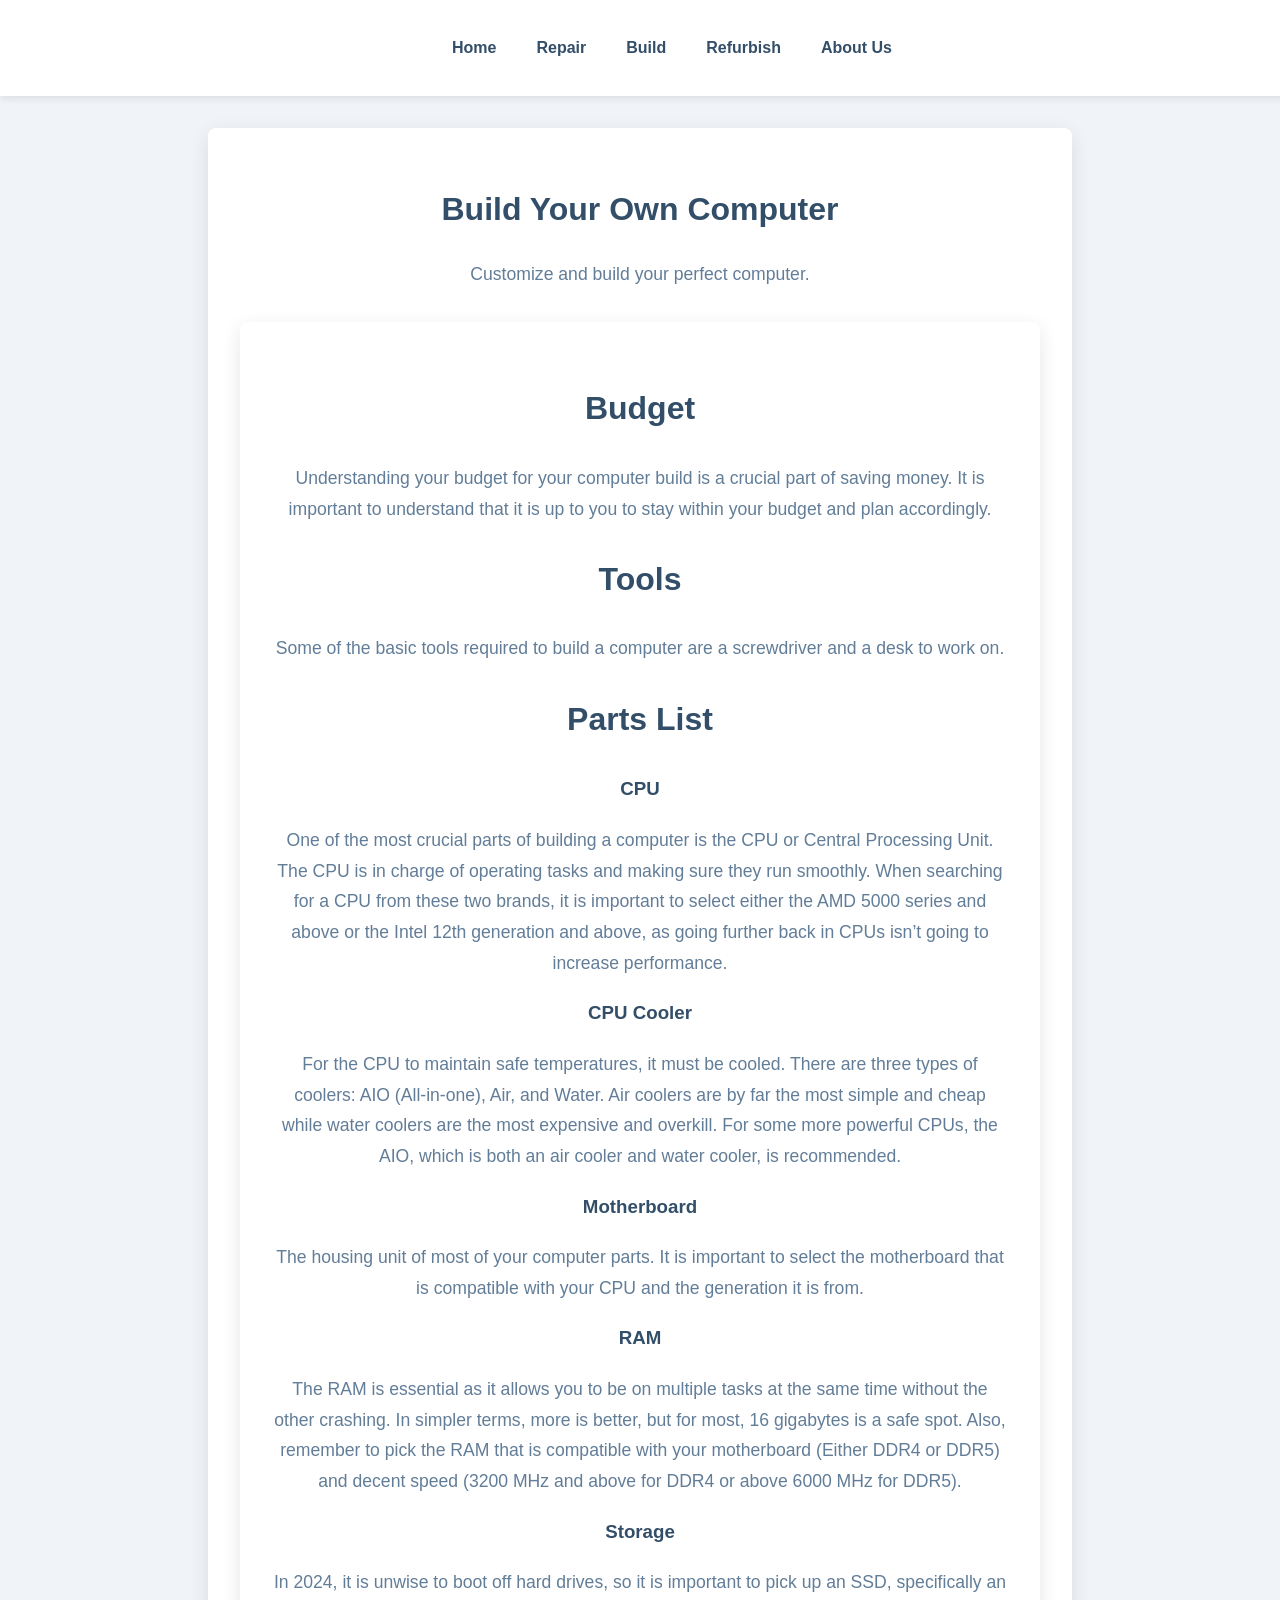
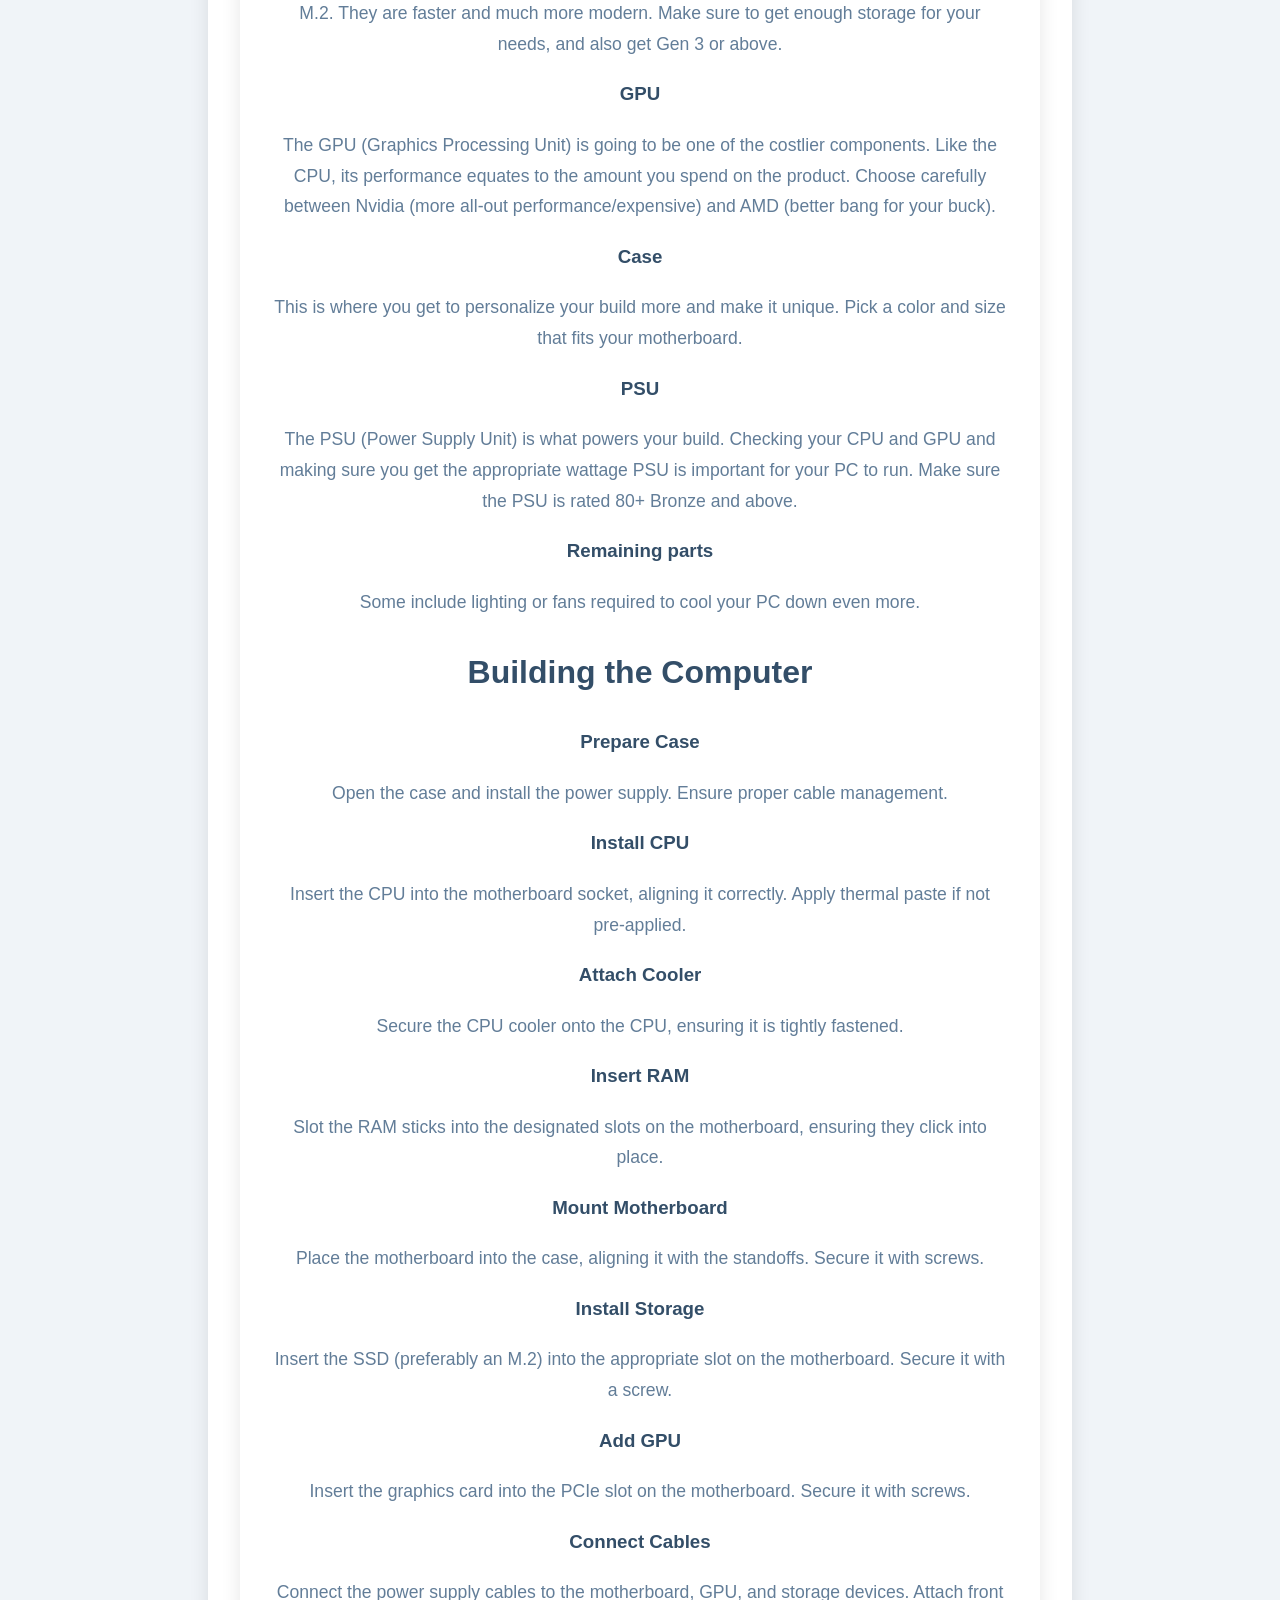
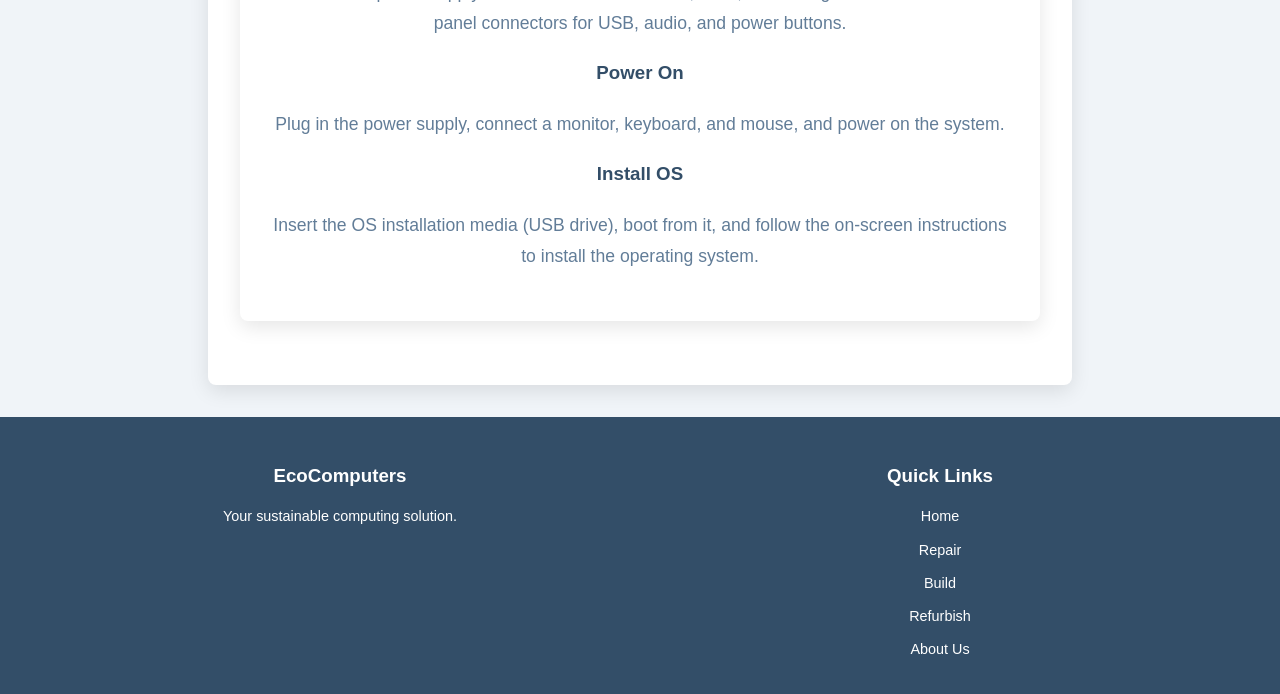
<file: build.html>
<!DOCTYPE html>
<html lang="en">
<head>
  <meta charset="UTF-8">
  <meta name="viewport" content="width=device-width, initial-scale=1.0">
  <title>Build Your Own Computer - EcoComputers</title>
  <link rel="stylesheet" href="styles.css">
</head>
<body>
  <header>
    <nav>
      <ul>
        <li><a href="index.html">Home</a></li>
        <li><a href="repair.html">Repair</a></li>
        <li><a href="build.html">Build</a></li>
        <li><a href="refurbish.html">Refurbish</a></li>
        <li><a href="about.html">About Us</a></li>
      </ul>
    </nav>
  </header>
  <main class="main-content">
    <h1>Build Your Own Computer</h1>
    <p>Customize and build your perfect computer.</p>
    
    <section class="description">
      <h2>Budget</h2>
      <p>Understanding your budget for your computer build is a crucial part of saving money. It is important to understand that it is up to you to stay within your budget and plan accordingly.</p>
      
      <h2>Tools</h2>
      <p>Some of the basic tools required to build a computer are a screwdriver and a desk to work on.</p>
      
      <h2>Parts List</h2>
      <h3>CPU</h3>
      <p>One of the most crucial parts of building a computer is the CPU or Central Processing Unit. The CPU is in charge of operating tasks and making sure they run smoothly. When searching for a CPU from these two brands, it is important to select either the AMD 5000 series and above or the Intel 12th generation and above, as going further back in CPUs isn’t going to increase performance.</p>
      
      <h3>CPU Cooler</h3>
      <p>For the CPU to maintain safe temperatures, it must be cooled. There are three types of coolers: AIO (All-in-one), Air, and Water. Air coolers are by far the most simple and cheap while water coolers are the most expensive and overkill. For some more powerful CPUs, the AIO, which is both an air cooler and water cooler, is recommended.</p>
      
      <h3>Motherboard</h3>
      <p>The housing unit of most of your computer parts. It is important to select the motherboard that is compatible with your CPU and the generation it is from.</p>
      
      <h3>RAM</h3>
      <p>The RAM is essential as it allows you to be on multiple tasks at the same time without the other crashing. In simpler terms, more is better, but for most, 16 gigabytes is a safe spot. Also, remember to pick the RAM that is compatible with your motherboard (Either DDR4 or DDR5) and decent speed (3200 MHz and above for DDR4 or above 6000 MHz for DDR5).</p>
      
      <h3>Storage</h3>
      <p>In 2024, it is unwise to boot off hard drives, so it is important to pick up an SSD, specifically an M.2. They are faster and much more modern. Make sure to get enough storage for your needs, and also get Gen 3 or above.</p>
      
      <h3>GPU</h3>
      <p>The GPU (Graphics Processing Unit) is going to be one of the costlier components. Like the CPU, its performance equates to the amount you spend on the product. Choose carefully between Nvidia (more all-out performance/expensive) and AMD (better bang for your buck).</p>
      
      <h3>Case</h3>
      <p>This is where you get to personalize your build more and make it unique. Pick a color and size that fits your motherboard.</p>
      
      <h3>PSU</h3>
      <p>The PSU (Power Supply Unit) is what powers your build. Checking your CPU and GPU and making sure you get the appropriate wattage PSU is important for your PC to run. Make sure the PSU is rated 80+ Bronze and above.</p>
      
      <h3>Remaining parts</h3>
      <p>Some include lighting or fans required to cool your PC down even more.</p>
      
      <h2>Building the Computer</h2>
      <h3>Prepare Case</h3>
      <p>Open the case and install the power supply. Ensure proper cable management.</p>
      
      <h3>Install CPU</h3>
      <p>Insert the CPU into the motherboard socket, aligning it correctly. Apply thermal paste if not pre-applied.</p>
      
      <h3>Attach Cooler</h3>
      <p>Secure the CPU cooler onto the CPU, ensuring it is tightly fastened.</p>
      
      <h3>Insert RAM</h3>
      <p>Slot the RAM sticks into the designated slots on the motherboard, ensuring they click into place.</p>
      
      <h3>Mount Motherboard</h3>
      <p>Place the motherboard into the case, aligning it with the standoffs. Secure it with screws.</p>
      
      <h3>Install Storage</h3>
      <p>Insert the SSD (preferably an M.2) into the appropriate slot on the motherboard. Secure it with a screw.</p>
      
      <h3>Add GPU</h3>
      <p>Insert the graphics card into the PCIe slot on the motherboard. Secure it with screws.</p>
      
      <h3>Connect Cables</h3>
      <p>Connect the power supply cables to the motherboard, GPU, and storage devices. Attach front panel connectors for USB, audio, and power buttons.</p>
      
      <h3>Power On</h3>
      <p>Plug in the power supply, connect a monitor, keyboard, and mouse, and power on the system.</p>
      
      <h3>Install OS</h3>
      <p>Insert the OS installation media (USB drive), boot from it, and follow the on-screen instructions to install the operating system.</p>
    </section>
  </main>
  <footer>
    <div class="footer-content">
      <div class="footer-section about">
        <h3>EcoComputers</h3>
        <p>Your sustainable computing solution.</p>
      </div>
      <div class="footer-section links">
        <h3>Quick Links</h3>
        <ul>
          <li><a href="index.html">Home</a></li>
          <li><a href="repair.html">Repair</a></li>
          <li><a href="build.html">Build</a></li>
          <li><a href="refurbish.html">Refurbish</a></li>
          <li><a href="about.html">About Us</a></li>
        </ul>
      </div>
    </div>
  </footer>
</body>
</html>
</file>
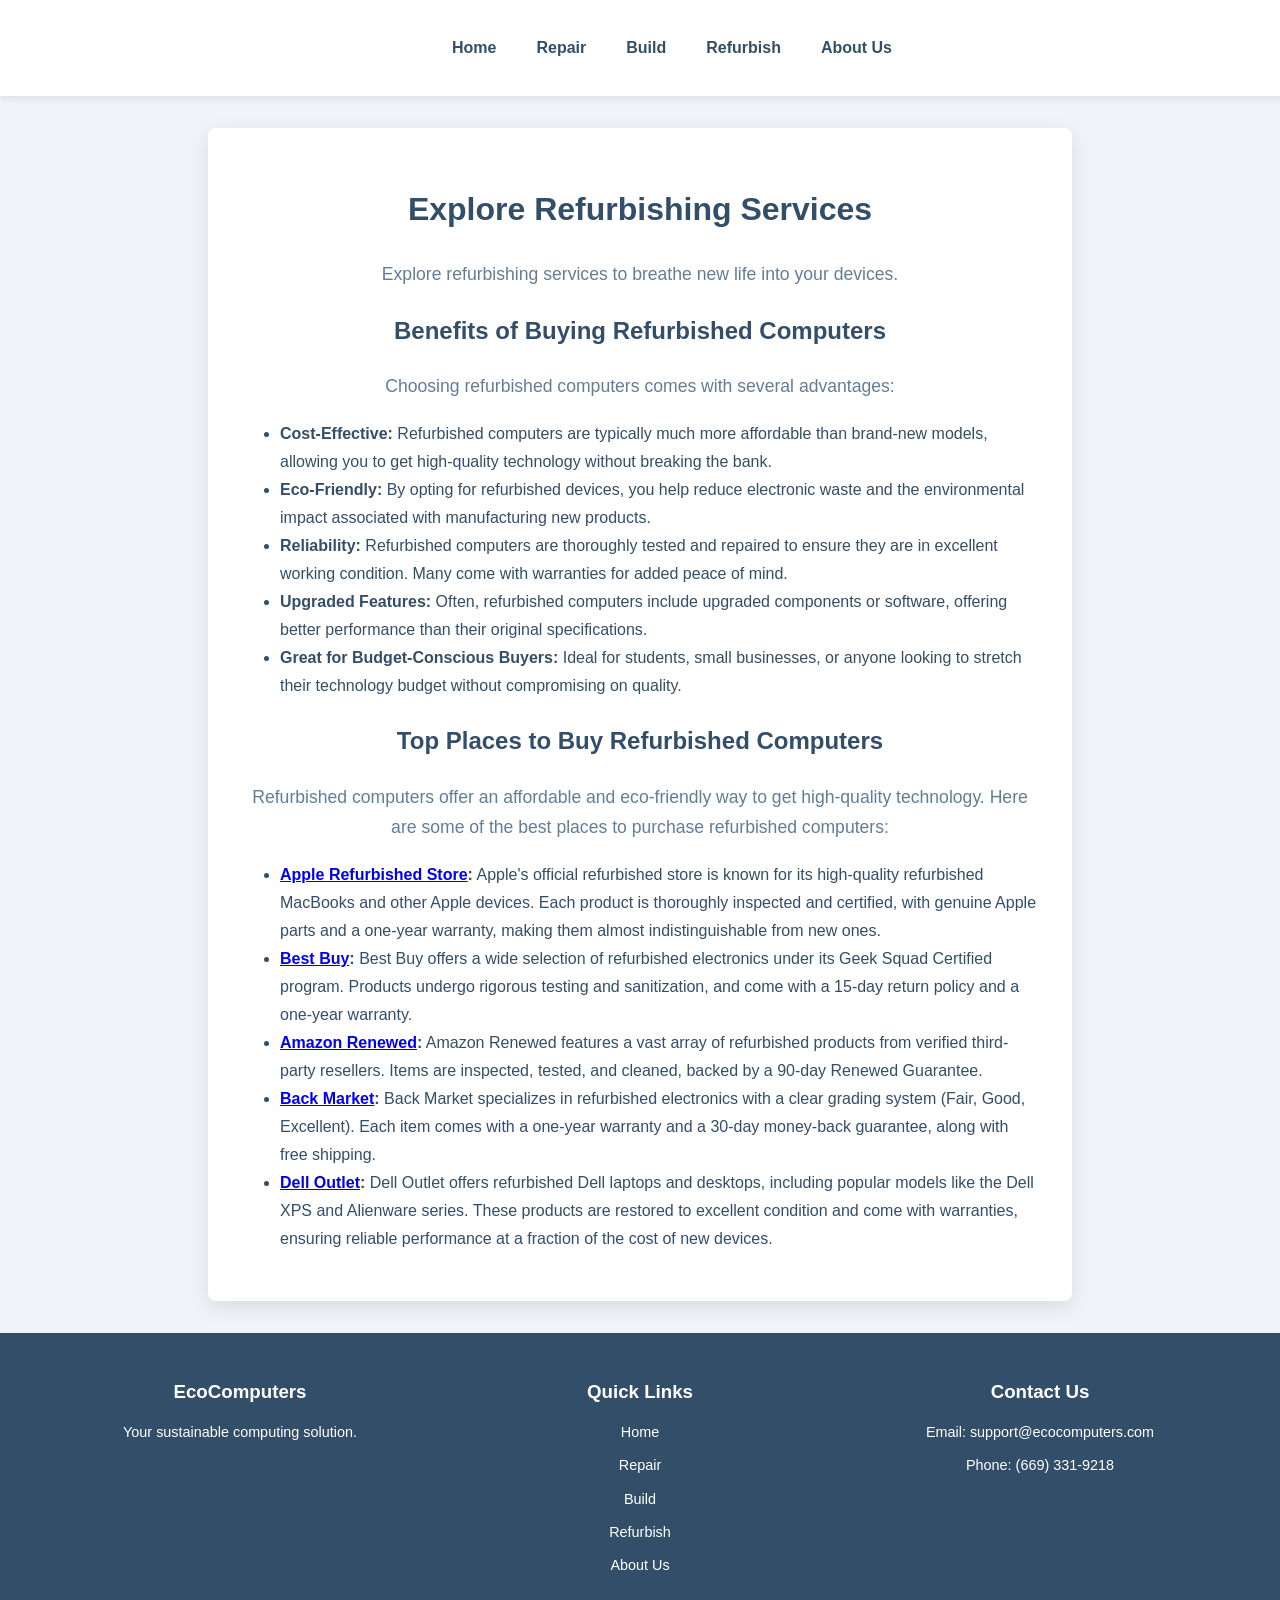
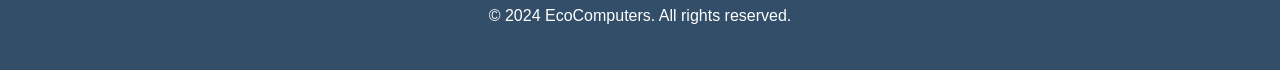
<file: refurbish.html>
<!DOCTYPE html>
<html lang="en">
<head>
  <meta charset="UTF-8">
  <meta name="viewport" content="width=device-width, initial-scale=1.0">
  <title>Refurbishing Services - EcoComputers</title>
  <link rel="stylesheet" href="styles.css">
</head>
<body>
  <header>
    <nav>
      <ul>
        <li><a href="index.html">Home</a></li>
        <li><a href="repair.html">Repair</a></li>
        <li><a href="build.html">Build</a></li>
        <li><a href="refurbish.html">Refurbish</a></li>
        <li><a href="about.html">About Us</a></li>
      </ul>
    </nav>
  </header>
  <main class="main-content">
    <h1>Explore Refurbishing Services</h1>
    <p>Explore refurbishing services to breathe new life into your devices.</p>
    <section class="benefits">
      <h2>Benefits of Buying Refurbished Computers</h2>
      <p>Choosing refurbished computers comes with several advantages:</p>
      <ul style="text-align: left; margin-left: auto; margin-right: auto; width: fit-content;">
        <li><strong>Cost-Effective:</strong> Refurbished computers are typically much more affordable than brand-new models, allowing you to get high-quality technology without breaking the bank.</li>
        <li><strong>Eco-Friendly:</strong> By opting for refurbished devices, you help reduce electronic waste and the environmental impact associated with manufacturing new products.</li>
        <li><strong>Reliability:</strong> Refurbished computers are thoroughly tested and repaired to ensure they are in excellent working condition. Many come with warranties for added peace of mind.</li>
        <li><strong>Upgraded Features:</strong> Often, refurbished computers include upgraded components or software, offering better performance than their original specifications.</li>
        <li><strong>Great for Budget-Conscious Buyers:</strong> Ideal for students, small businesses, or anyone looking to stretch their technology budget without compromising on quality.</li>
      </ul>
    </section>
    <section class="refurbished-computers">
      <h2>Top Places to Buy Refurbished Computers</h2>
      <p>Refurbished computers offer an affordable and eco-friendly way to get high-quality technology. Here are some of the best places to purchase refurbished computers:</p>
      <ul style="text-align: left; margin-left: auto; margin-right: auto; width: fit-content;">
        <li><strong><a href="https://www.apple.com/shop/refurbished" target="_blank">Apple Refurbished Store</a>:</strong> Apple's official refurbished store is known for its high-quality refurbished MacBooks and other Apple devices. Each product is thoroughly inspected and certified, with genuine Apple parts and a one-year warranty, making them almost indistinguishable from new ones.</li>
        <li><strong><a href="https://www.bestbuy.com/site/services/geek-squad/pcmcat138100050018.c?id=pcmcat138100050018" target="_blank">Best Buy</a>:</strong> Best Buy offers a wide selection of refurbished electronics under its Geek Squad Certified program. Products undergo rigorous testing and sanitization, and come with a 15-day return policy and a one-year warranty.</li>
        <li><strong><a href="https://www.amazon.com/renewed" target="_blank">Amazon Renewed</a>:</strong> Amazon Renewed features a vast array of refurbished products from verified third-party resellers. Items are inspected, tested, and cleaned, backed by a 90-day Renewed Guarantee.</li>
        <li><strong><a href="https://www.backmarket.com" target="_blank">Back Market</a>:</strong> Back Market specializes in refurbished electronics with a clear grading system (Fair, Good, Excellent). Each item comes with a one-year warranty and a 30-day money-back guarantee, along with free shipping.</li>
        <li><strong><a href="https://www.dell.com/en-us/outlet" target="_blank">Dell Outlet</a>:</strong> Dell Outlet offers refurbished Dell laptops and desktops, including popular models like the Dell XPS and Alienware series. These products are restored to excellent condition and come with warranties, ensuring reliable performance at a fraction of the cost of new devices.</li>
      </ul>
    </section>
  </main>
  <footer>
    <div class="footer-content">
      <div class="footer-section about">
        <h3>EcoComputers</h3>
        <p>Your sustainable computing solution.</p>
      </div>
      <div class="footer-section links">
        <h3>Quick Links</h3>
        <ul>
          <li><a href="index.html">Home</a></li>
          <li><a href="repair.html">Repair</a></li>
          <li><a href="build.html">Build</a></li>
          <li><a href="refurbish.html">Refurbish</a></li>
          <li><a href="about.html">About Us</a></li>
        </ul>
      </div>
      <div class="footer-section contact">
        <h3>Contact Us</h3>
        <p>Email: support@ecocomputers.com</p>
        <p>Phone: (669) 331-9218</p>
      </div>
    </div>
    <div class="footer-bottom">
      <p>&copy; 2024 EcoComputers. All rights reserved.</p>
    </div>
  </footer>
</body>
</html>
</file>
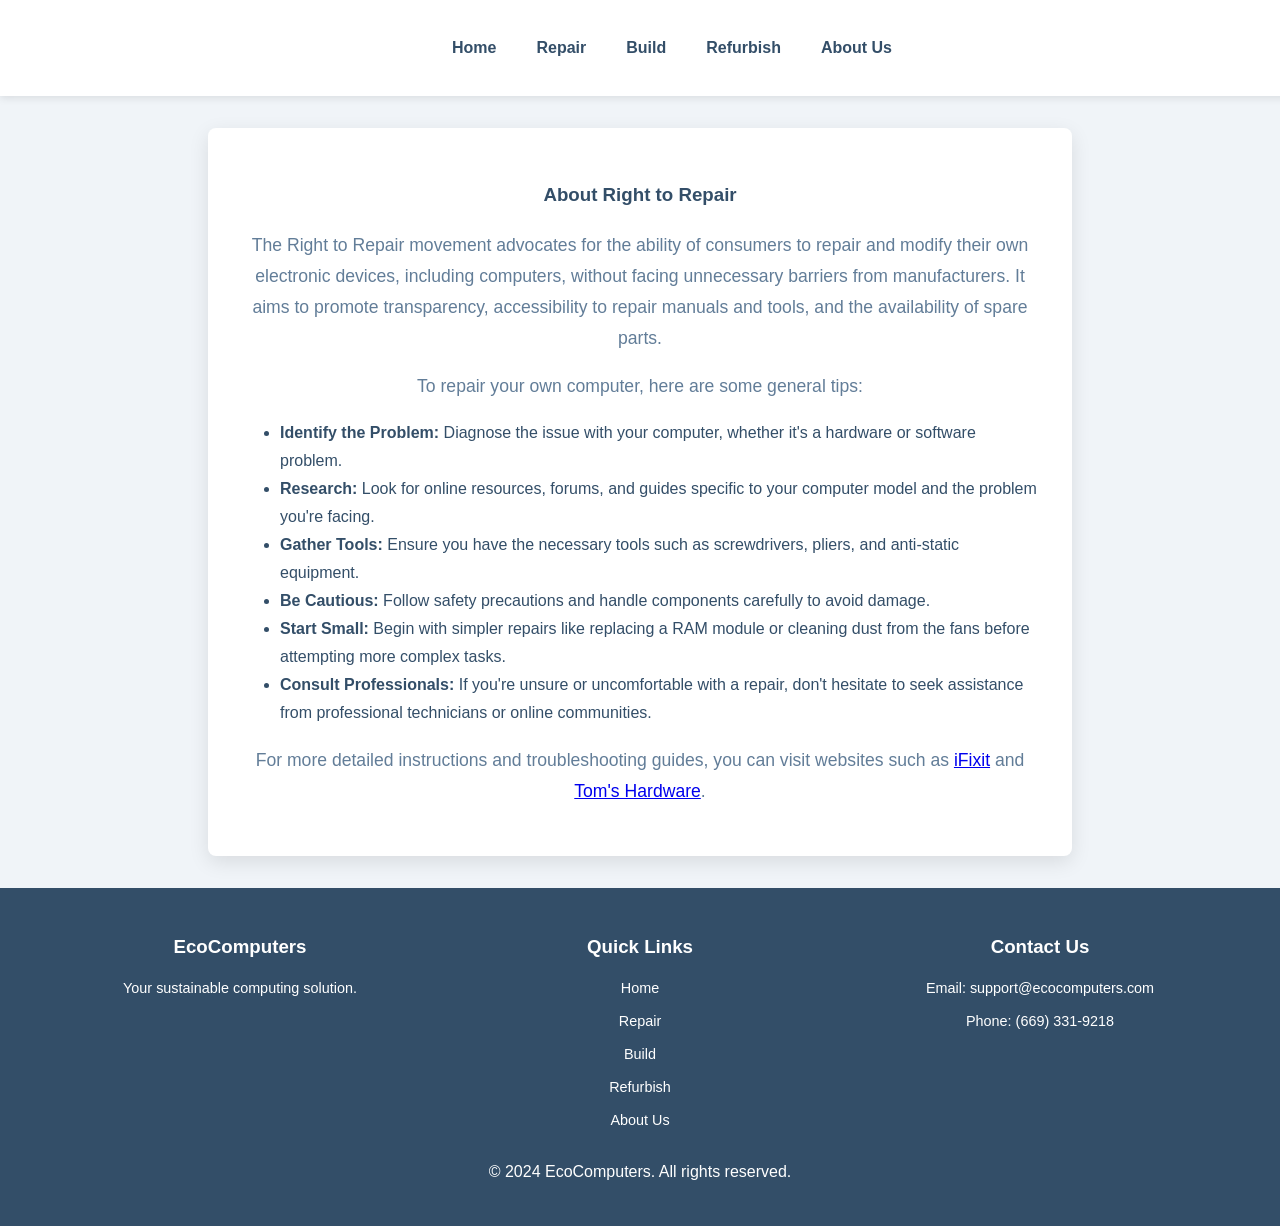
<file: repair.html>
<!DOCTYPE html>
<html lang="en">
<head>
  <meta charset="UTF-8">
  <meta name="viewport" content="width=device-width, initial-scale=1.0">
  <title>Repair Services - EcoComputers</title>
  <link rel="stylesheet" href="styles.css">
</head>
<body>
  <header>
    <nav>
      <ul>
        <li><a href="index.html">Home</a></li>
        <li><a href="repair.html">Repair</a></li>
        <li><a href="build.html">Build</a></li>
        <li><a href="refurbish.html">Refurbish</a></li>
        <li><a href="about.html">About Us</a></li>
      </ul>
    </nav>
  </header>
  <main class="main-content">
    <h3>About Right to Repair</h3>
    <p>The Right to Repair movement advocates for the ability of consumers to repair and modify their own electronic devices, including computers, without facing unnecessary barriers from manufacturers. It aims to promote transparency, accessibility to repair manuals and tools, and the availability of spare parts.</p>
    <p>To repair your own computer, here are some general tips:</p>
    <ul style="text-align: left; margin-left: auto; margin-right: auto; width: fit-content;">
      <li><strong>Identify the Problem:</strong> Diagnose the issue with your computer, whether it's a hardware or software problem.</li>
      <li><strong>Research:</strong> Look for online resources, forums, and guides specific to your computer model and the problem you're facing.</li>
      <li><strong>Gather Tools:</strong> Ensure you have the necessary tools such as screwdrivers, pliers, and anti-static equipment.</li>
      <li><strong>Be Cautious:</strong> Follow safety precautions and handle components carefully to avoid damage.</li>
      <li><strong>Start Small:</strong> Begin with simpler repairs like replacing a RAM module or cleaning dust from the fans before attempting more complex tasks.</li>
      <li><strong>Consult Professionals:</strong> If you're unsure or uncomfortable with a repair, don't hesitate to seek assistance from professional technicians or online communities.</li>
    </ul>
    <p>For more detailed instructions and troubleshooting guides, you can visit websites such as <a href="https://www.ifixit.com/">iFixit</a> and <a href="https://www.tomshardware.com/">Tom's Hardware</a>.</p>
  </main>
  <footer>
    <div class="footer-content">
      <div class="footer-section about">
        <h3>EcoComputers</h3>
        <p>Your sustainable computing solution.</p>
      </div>
      <div class="footer-section links">
        <h3>Quick Links</h3>
        <ul>
          <li><a href="index.html">Home</a></li>
          <li><a href="repair.html">Repair</a></li>
          <li><a href="build.html">Build</a></li>
          <li><a href="refurbish.html">Refurbish</a></li>
          <li><a href="about.html">About Us</a></li>
        </ul>
      </div>
      <div class="footer-section contact">
        <h3>Contact Us</h3>
        <p>Email: support@ecocomputers.com</p>
        <p>Phone: (669) 331-9218</p>
      </div>
    </div>
    <div class="footer-bottom">
      <p>&copy; 2024 EcoComputers. All rights reserved.</p>
    </div>
  </footer>
</body>
</html>
</file>
<file: styles.css>
/* General styles */
body {
  font-family: 'Segoe UI', Roboto, Oxygen-Sans, Ubuntu, Cantarell, 'Helvetica Neue', sans-serif;
  margin: 0;
  padding: 0;
  background: #f0f4f8;
  color: #334e68;
  line-height: 1.75;
  display: flex;
  flex-direction: column;
  min-height: 100vh;
}

header {
  background: #fff;
  color: #334e68;
  box-shadow: 0 2px 8px rgba(0,0,0,0.1);
  padding: 0 2rem;
  width: 100%;
  z-index: 1000;
}

nav {
  width: 100%; /* ensures nav is full width */
  display: flex;
  justify-content: center;
  align-items: center;
}

nav ul {
  list-style: none;
  padding: 0;
  display: flex;
  justify-content: center;
  align-items: center;
  height: 64px;
}

nav ul li {
  margin: 0 20px;
}

nav ul li a {
  text-decoration: none;
  color: #334e68;
  font-weight: 600;
  font-size: 16px;
  transition: color 0.3s ease;
}

nav ul li a:hover, nav ul li a:focus {
  color: #007BFF;
}

.hero-section {
  display: flex;
  flex-direction: column;
  justify-content: center;
  align-items: center;
  background: linear-gradient(to right, #5cb87a, #408c60);
  color: #ffffff;
  text-align: center;
  padding: 120px 20px;
  margin-top: 64px;
}

.hero-section h1 {
  font-size: 2.8rem;
}

.hero-section p {
  font-size: 1.2rem;
  max-width: 600px;
}

.button-container {
  display: flex;
  justify-content: center;
  gap: 20px;
  margin-top: 30px;
}

.custom-button {
  padding: 10px 25px;
  background-color: #58a4b0;
  color: white;
  border: none;
  border-radius: 4px;
  font-size: 1rem;
  cursor: pointer;
  box-shadow: 0 4px 6px rgba(50,50,93,0.11), 0 1px 3px rgba(0,0,0,0.08);
  transition: all 0.15s ease;
}

.custom-button:hover {
  background-color: #417d7a;
  transform: translateY(-2px);
  box-shadow: 0 7px 14px rgba(50,50,93,0.1), 0 3px 6px rgba(0,0,0,0.08);
}

.description, .main-content {
  background-color: #ffffff;
  border-radius: 8px;
  box-shadow: 0 6px 20px rgba(0,0,0,0.1);
  padding: 2rem;
  max-width: 800px;
  margin: 2rem auto;
  text-align: center;
}

.description h2, .main-content h1 {
  font-size: 2rem;
  color: #334e68;
}

.description p, .main-content p {
  font-size: 1.1rem;
  color: #627d98;
}

footer {
  background-color: #334e68;
  color: #ffffff;
  text-align: center;
  padding: 1.5rem 0;
  position: relative;
  width: 100%;
  clear: both;
  margin-top: auto; /* pushes the footer to the bottom of the page */
}

.footer-content {
  display: flex;
  justify-content: space-around;
  max-width: 1200px;
  margin: 0 auto;
}

.footer-section {
  flex: 1;
  padding: 0 1rem;
}

.footer-section h3 {
  margin-bottom: 0.75rem;
}

.footer-section p,
.footer-section ul,
.footer-section li {
  font-size: 0.9rem;
  margin: 0.5rem 0;
}

.footer-section ul {
  list-style: none;
  padding: 0;
}

.footer-section ul li a {
  color: #ffffff;
  text-decoration: none;
  transition: color 0.2s ease;
}

.footer-section ul li a:hover {
  color: #adebeb;
  text-decoration: underline;
}

/* Media Queries for Responsive Layout */
@media (max-width: 768px) {
  .hero-section, .description, .main-content {
      padding: 50px 20px;
      width: 90%;
  }

  nav ul {
      flex-direction: column;
      height: auto;
  }

  nav ul li {
      margin: 10px 0;
  }
}
img {
  max-width: 25%;
  max-height: 25%;
}

.portrait {
  height: 80px;
  width: 30px;
}

.landscape {
  height: 30px;
  width: 80px;
}

.square {
  height: 75px;
  width: 75px;
}
</file>
